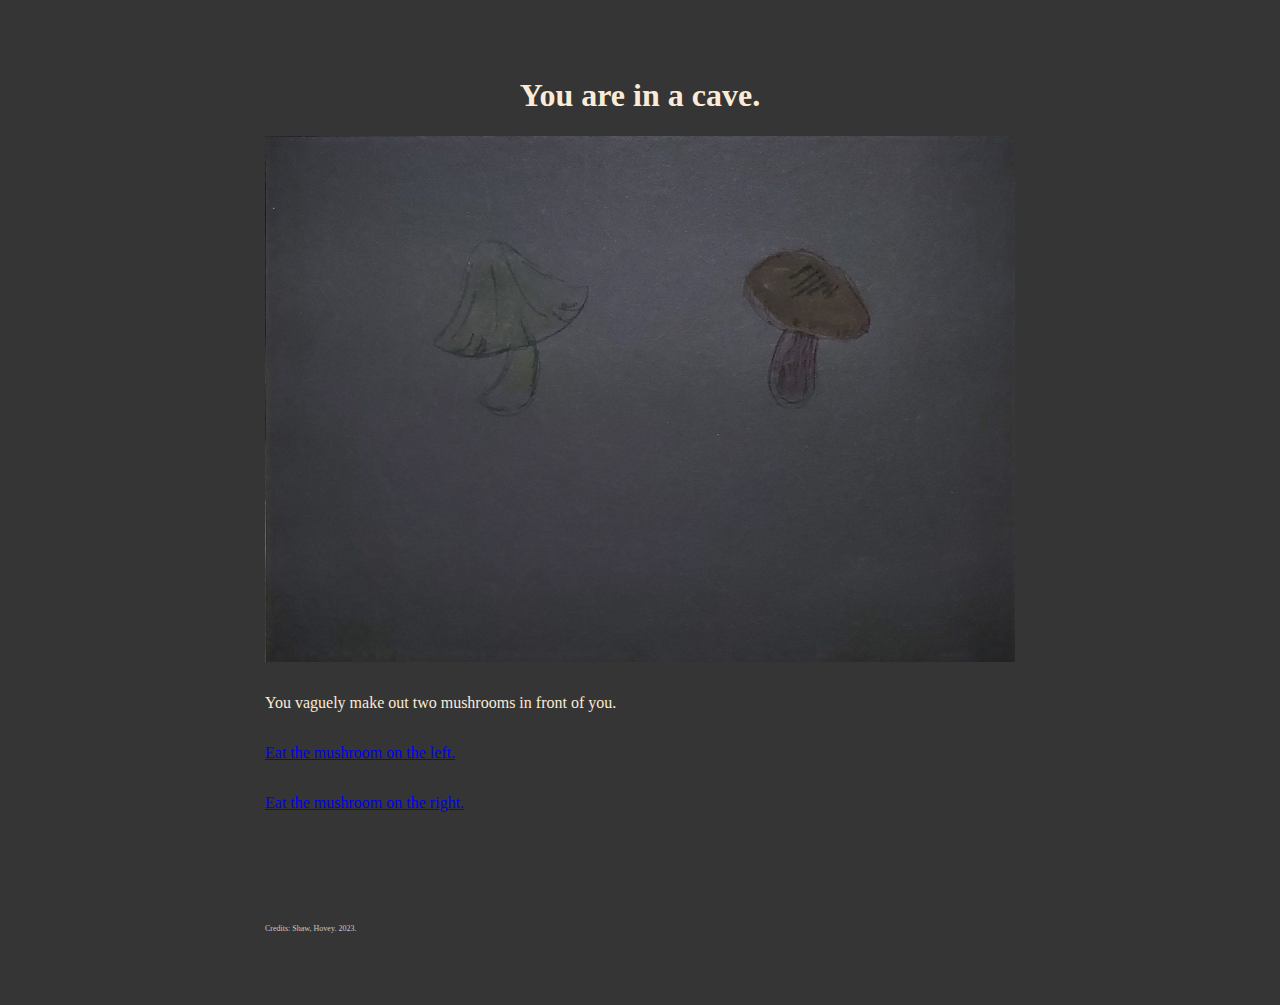
<file: index.html>
<!DOCTYPE html>
<html lang="en">
  <head>
    <meta charset="utf-8">
    <meta name="viewport" content="width=device-width, initial-scale=1.0">
    <title>Mushrooms</title>
    <link rel="stylesheet" type="text/css" href="styles.css">
  </head>
  <body>
    <h1>You are in a cave.</h1>
    <img src="caveDim.jpg" alt="cave" width="750"/>
    <p>You vaguely make out two mushrooms in front of you.</p>
    <a href="green1.html">
     <p>Eat the mushroom on the left.</p></a>
    <a href="red1.html">
     <p>Eat the mushroom on the right.</p></a>
    <p class="credits">Credits: Shaw, Hovey. 2023.</p>
  </body>
</html>
</file>
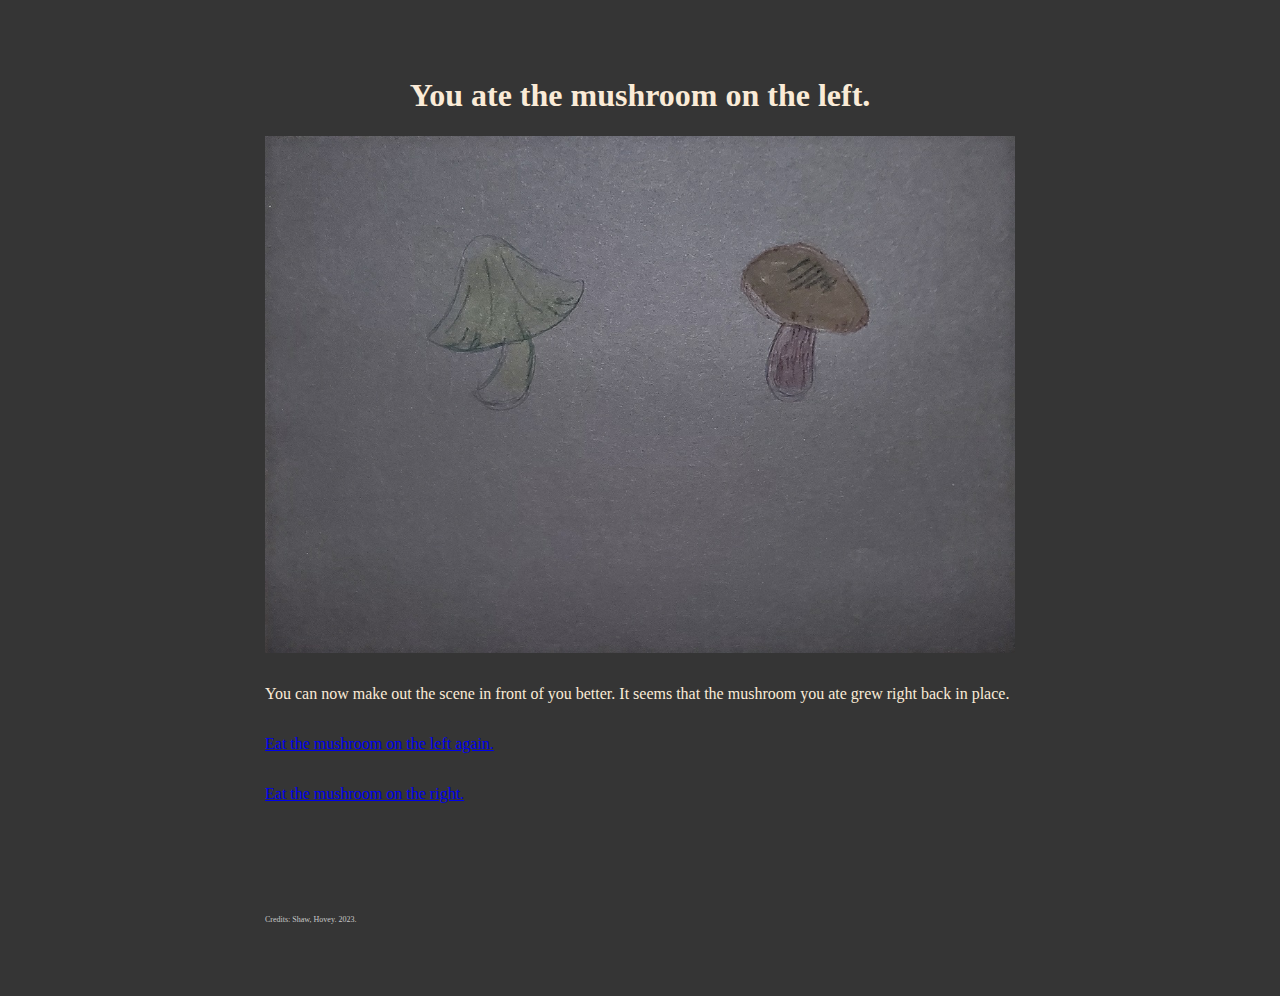
<file: green1.html>
<!DOCTYPE html>
<html lang="en">
  <head>
    <meta charset="utf-8">
    <meta name="viewport" content="width=device-width, initial-scale=1.0">
    <title>Mushrooms</title>
    <link rel="stylesheet" type="text/css" href="styles.css">
  </head>
  <body>
    <h1>You ate the mushroom on the left.</h1>
    <img src="caveBright.jpg" alt="cave" width="750"/>
    <p>You can now make out the scene in front of you better.
        It seems that the mushroom you ate grew right back in place.
    </p>
    <a href="green2.html">
      <p>Eat the mushroom on the left again.</p></a>
      <a href="red1.html">
        <p>Eat the mushroom on the right.</p></a>
    <p class="credits">Credits: Shaw, Hovey. 2023.</p>
  </body>
</html>
</file>
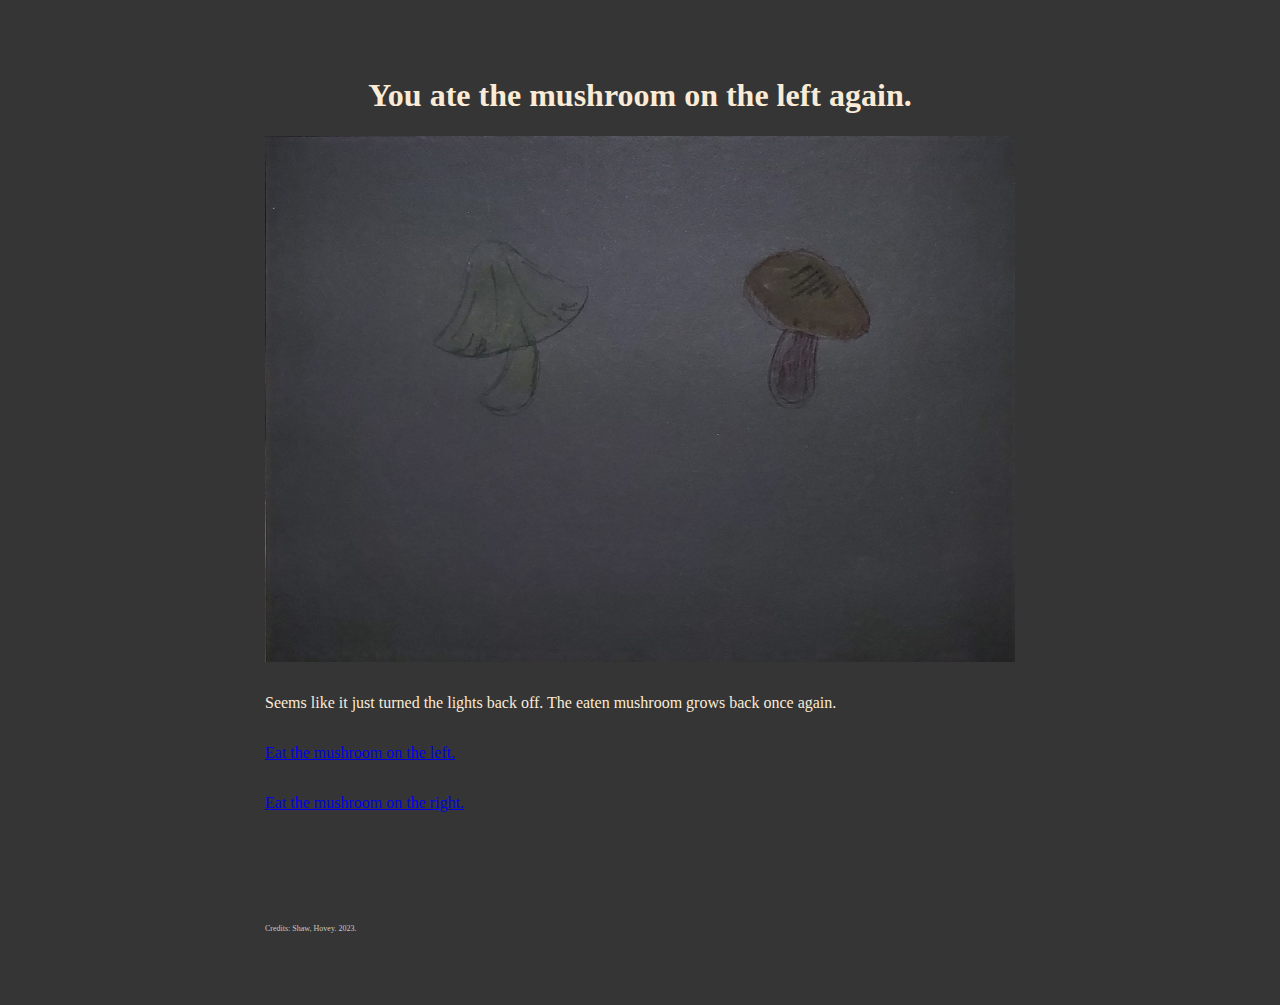
<file: green2.html>
<!DOCTYPE html>
<html lang="en">
  <head>
    <meta charset="utf-8">
    <meta name="viewport" content="width=device-width, initial-scale=1.0">
    <title>Mushrooms</title>
    <link rel="stylesheet" type="text/css" href="styles.css">
  </head>
  <body>
    <h1>You ate the mushroom on the left again.</h1>
    <img src="caveDim.jpg" alt="cave" width="750"/>
    <p>Seems like it just turned the lights back off.
        The eaten mushroom grows back once again.
    </p>
    <a href="green1.html">
     <p>Eat the mushroom on the left.</p></a>
    <a href="red1.html">
     <p>Eat the mushroom on the right.</p></a>
    <p class="credits">Credits: Shaw, Hovey. 2023.</p>
  </body>
</html>
</file>
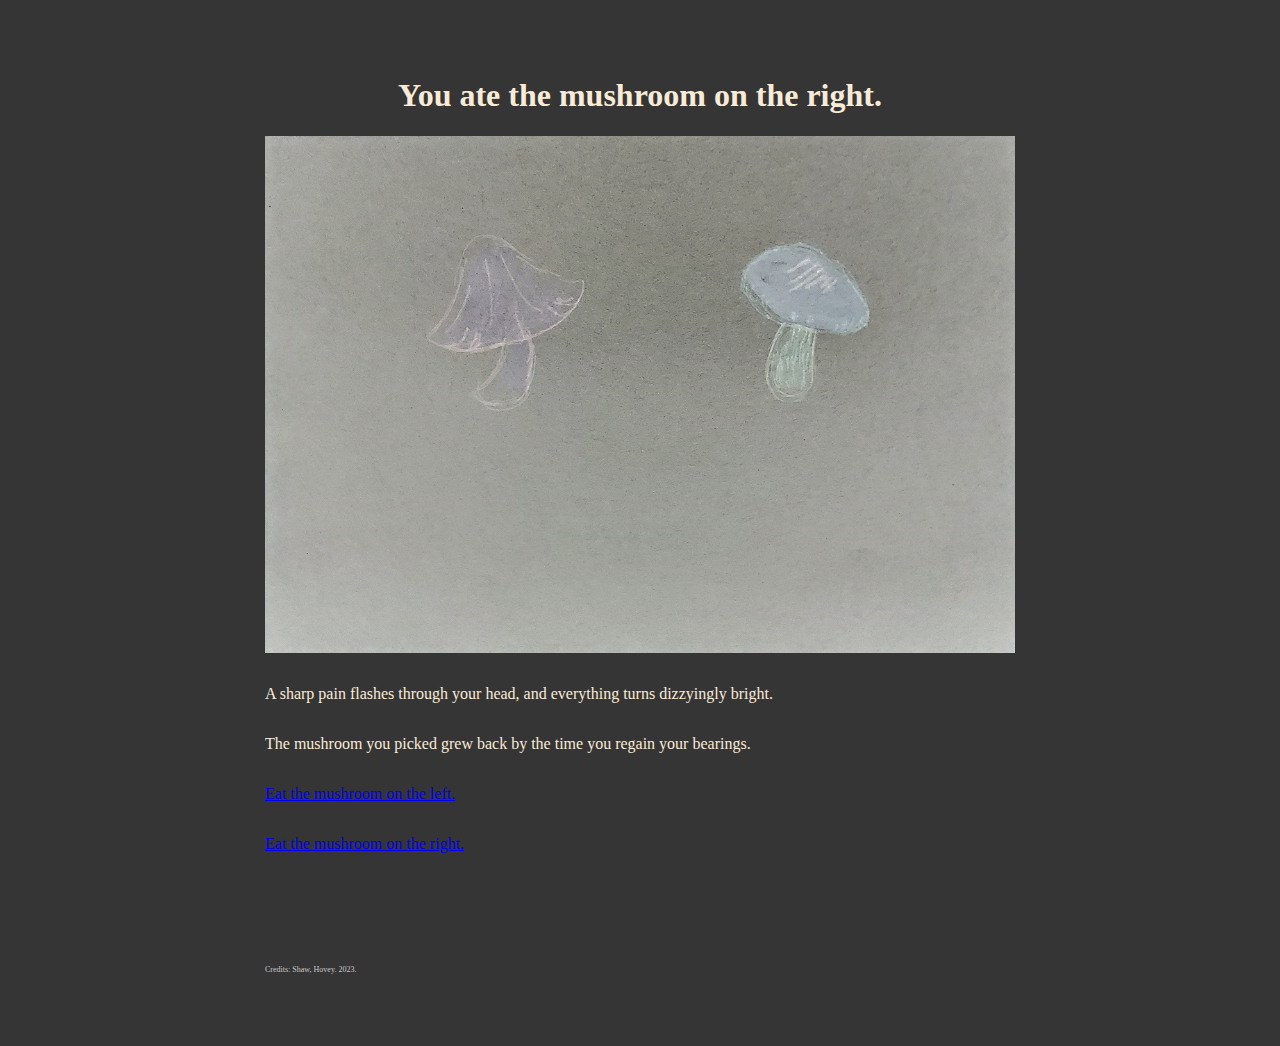
<file: red1.html>
<!DOCTYPE html>
<html lang="en">
  <head>
    <meta charset="utf-8">
    <meta name="viewport" content="width=device-width, initial-scale=1.0">
    <title>Mushrooms</title>
    <link rel="stylesheet" type="text/css" href="styles.css">
  </head>
  <body>
    <h1>You ate the mushroom on the right.</h1>
    <img src="caveInvert.jpg" alt="cave" width="750"/>
    <p>A sharp pain flashes through your head, and everything turns dizzyingly bright.</p>
    <p>The mushroom you picked grew back by the time you regain your bearings.</p>
    <a href="green1.html">
     <p>Eat the mushroom on the left.</p></a>
    <a href="red2.html">
     <p>Eat the mushroom on the right.</p></a>
    <p class="credits">Credits: Shaw, Hovey. 2023.</p>
  </body>
</html>
</file>
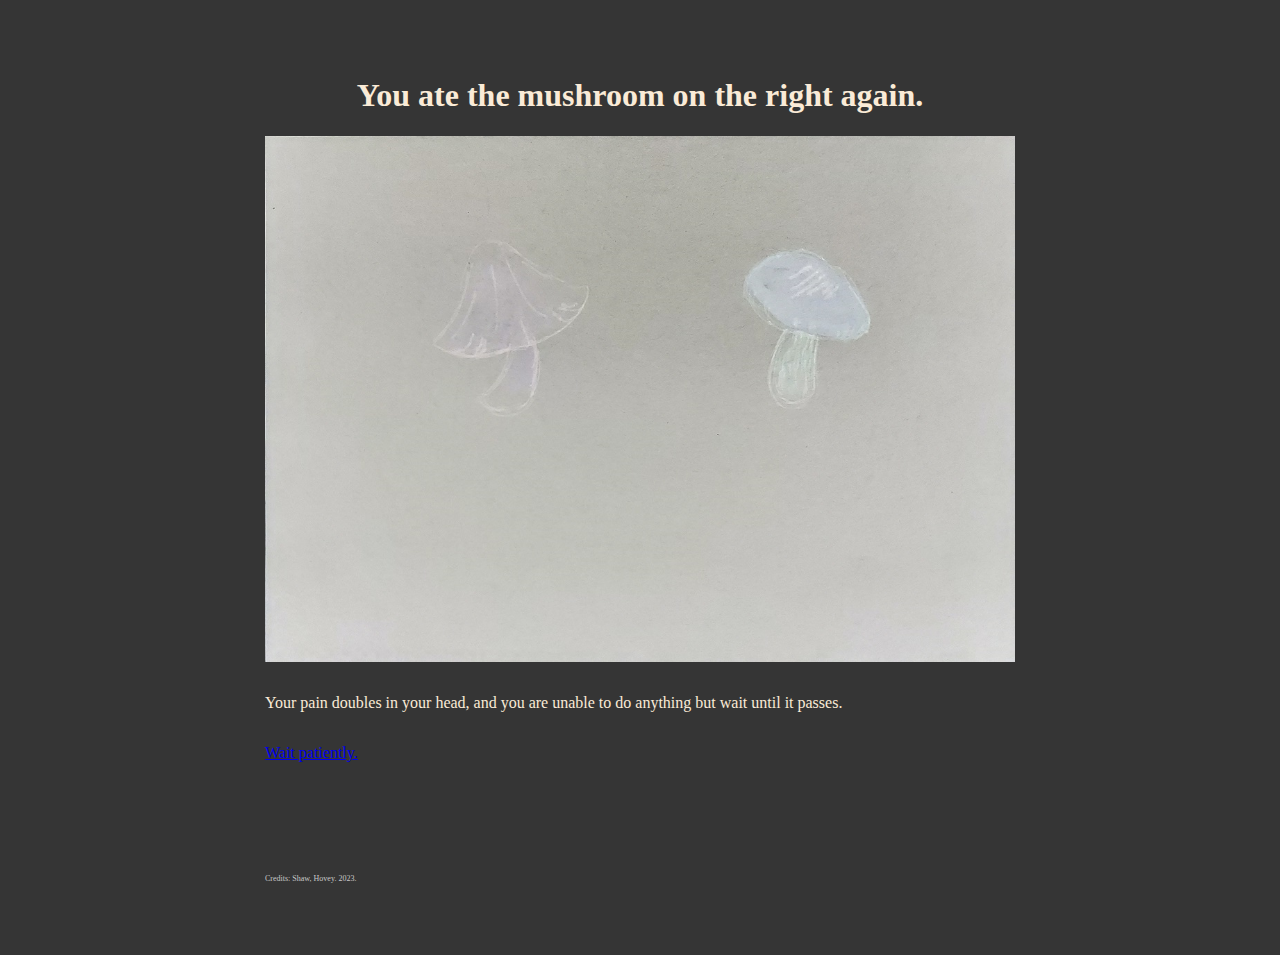
<file: red2.html>
<!DOCTYPE html>
<html lang="en">
  <head>
    <meta charset="utf-8">
    <meta name="viewport" content="width=device-width, initial-scale=1.0">
    <title>Mushrooms</title>
    <link rel="stylesheet" type="text/css" href="styles.css">
  </head>
  <body>
    <h1>You ate the mushroom on the right again.</h1>
    <img src="caveInvert2.jpg" alt="cave" width="750"/>
    <p>Your pain doubles in your head, and you are unable to do anything but wait until it passes.</p>
    <a href="index.html">
     <p>Wait patiently.</p></a>
    <p class="credits">Credits: Shaw, Hovey. 2023.</p>
  </body>
</html>
</file>
<file: styles.css>
body{
    padding: 3em;
    background-color: rgb(53,53,53);
    color:antiquewhite
}

h1,h2{text-align: center;}

p{width:750px;}

img, video, audio, canvas, p{
    display: block; 
    margin: 0 auto;
    padding-bottom: 2em}
.credits{font-size: 0.5em;
    padding-top: 10em;
    color: rgb(200,200,200);}
</file>
